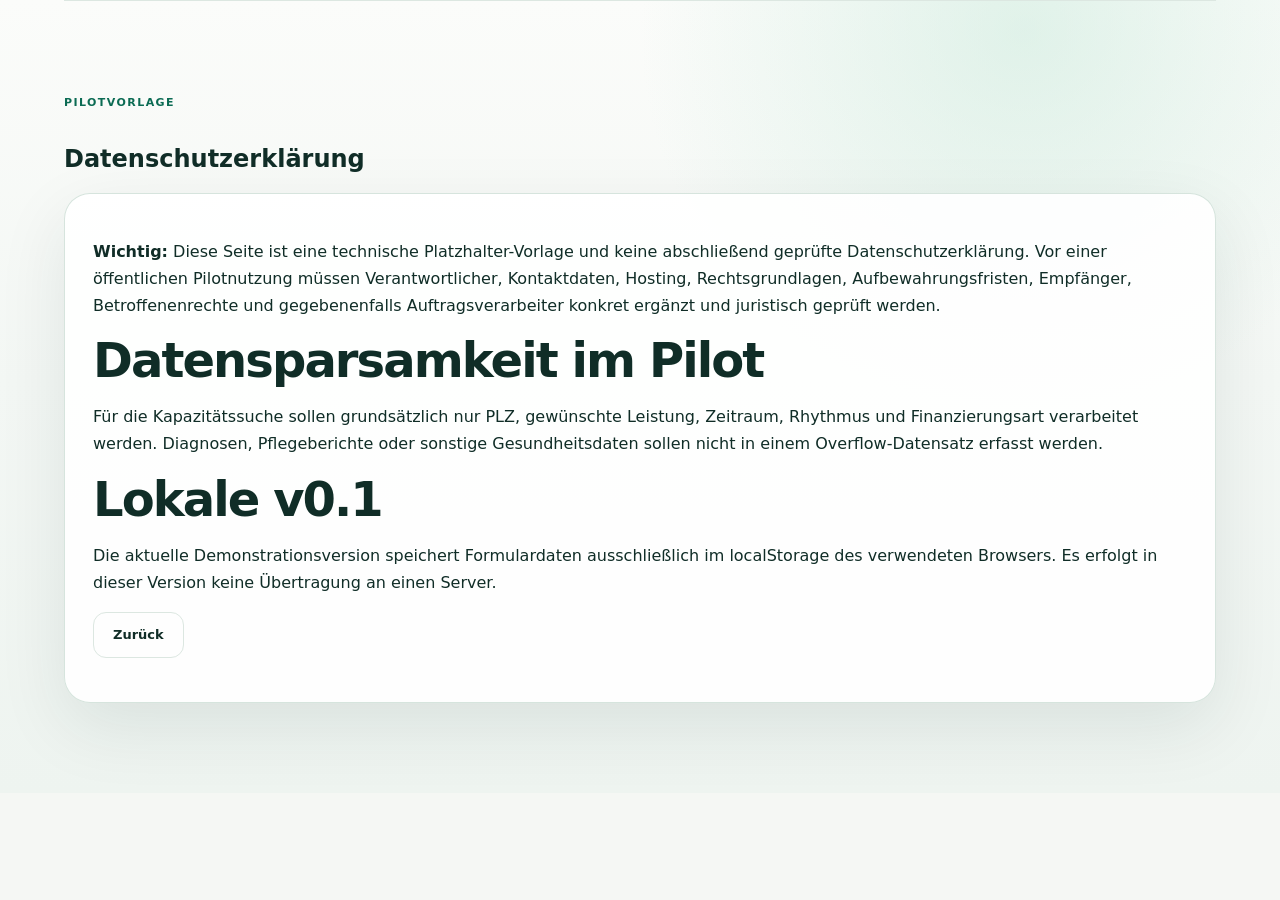
<file: datenschutz.html>
<!doctype html><html lang="de"><head><meta charset="utf-8"><meta name="viewport" content="width=device-width,initial-scale=1"><title>Datenschutz · Care Overflow Pilot</title><link rel="stylesheet" href="assets/styles.css"></head><body><main><section class="section"><span class="eyebrow">Pilotvorlage</span><h1>Datenschutzerklärung</h1><div class="card" style="padding:28px;line-height:1.7"><p><strong>Wichtig:</strong> Diese Seite ist eine technische Platzhalter-Vorlage und keine abschließend geprüfte Datenschutzerklärung. Vor einer öffentlichen Pilotnutzung müssen Verantwortlicher, Kontaktdaten, Hosting, Rechtsgrundlagen, Aufbewahrungsfristen, Empfänger, Betroffenenrechte und gegebenenfalls Auftragsverarbeiter konkret ergänzt und juristisch geprüft werden.</p><h2>Datensparsamkeit im Pilot</h2><p>Für die Kapazitätssuche sollen grundsätzlich nur PLZ, gewünschte Leistung, Zeitraum, Rhythmus und Finanzierungsart verarbeitet werden. Diagnosen, Pflegeberichte oder sonstige Gesundheitsdaten sollen nicht in einem Overflow-Datensatz erfasst werden.</p><h2>Lokale v0.1</h2><p>Die aktuelle Demonstrationsversion speichert Formulardaten ausschließlich im localStorage des verwendeten Browsers. Es erfolgt in dieser Version keine Übertragung an einen Server.</p><p><a class="button ghost" href="index.html">Zurück</a></p></div></section></main></body></html>
</file>
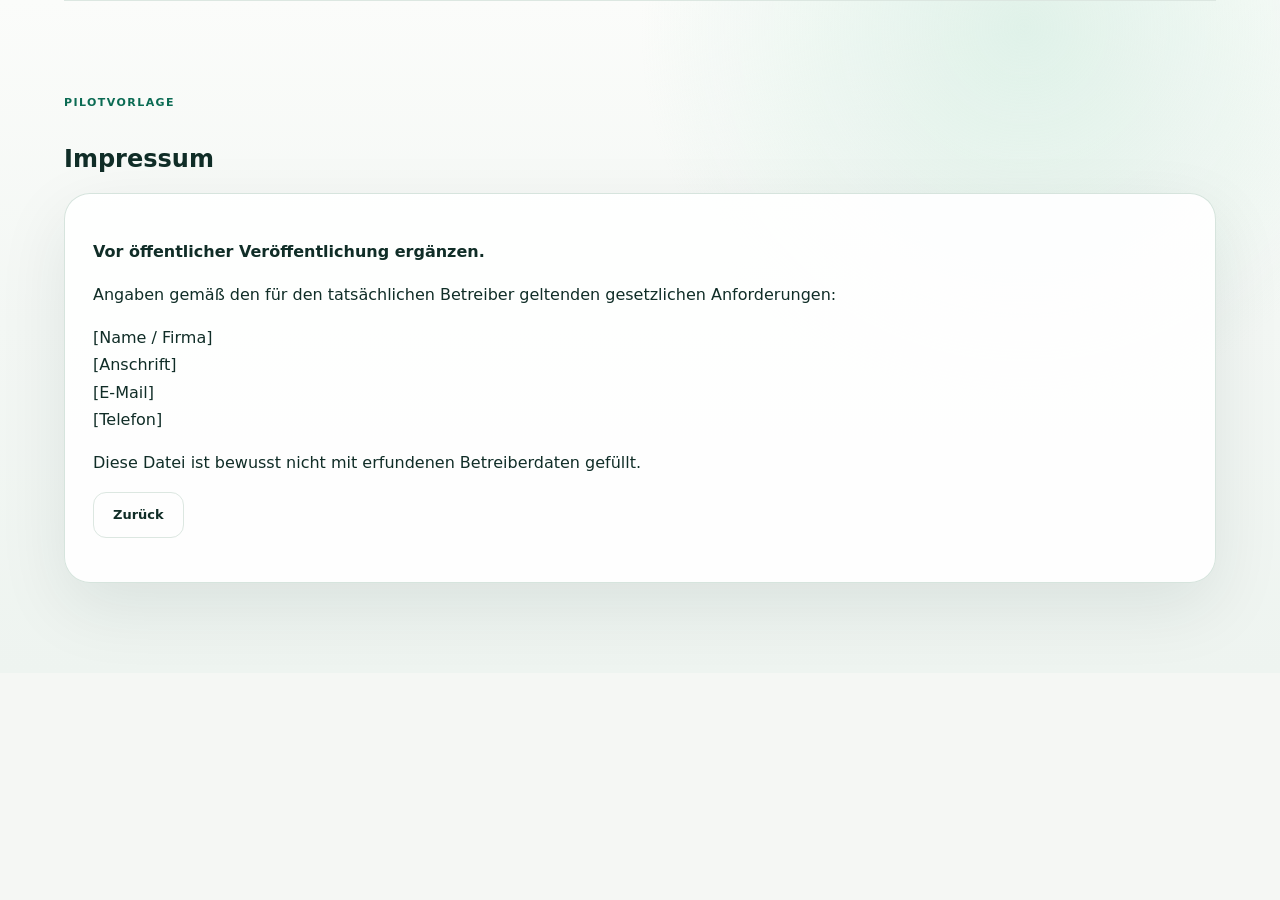
<file: impressum.html>
<!doctype html><html lang="de"><head><meta charset="utf-8"><meta name="viewport" content="width=device-width,initial-scale=1"><title>Impressum · Care Overflow Pilot</title><link rel="stylesheet" href="assets/styles.css"></head><body><main><section class="section"><span class="eyebrow">Pilotvorlage</span><h1>Impressum</h1><div class="card" style="padding:28px;line-height:1.7"><p><strong>Vor öffentlicher Veröffentlichung ergänzen.</strong></p><p>Angaben gemäß den für den tatsächlichen Betreiber geltenden gesetzlichen Anforderungen:</p><p>[Name / Firma]<br>[Anschrift]<br>[E-Mail]<br>[Telefon]</p><p>Diese Datei ist bewusst nicht mit erfundenen Betreiberdaten gefüllt.</p><p><a class="button ghost" href="index.html">Zurück</a></p></div></section></main></body></html>
</file>
<file: assets/styles.css>
:root{--bg:#f5f7f4;--surface:#fff;--ink:#102d27;--muted:#687a74;--brand:#0b6b53;--brand-dark:#064b3b;--mint:#dff3e9;--mint-soft:#eef8f3;--line:#dce7e1;--warm:#f5efe3;--danger:#a64040;--shadow:0 24px 70px rgba(16,45,39,.09);--shadow-sm:0 10px 32px rgba(16,45,39,.07);font-family:Inter,ui-sans-serif,system-ui,-apple-system,BlinkMacSystemFont,"Segoe UI",sans-serif;color:var(--ink);background:var(--bg)}*{box-sizing:border-box}html{scroll-behavior:smooth}body{margin:0;background:radial-gradient(circle at 80% 4%,rgba(195,231,215,.48),transparent 24rem),linear-gradient(180deg,#fbfcfa 0,#f3f7f4 48%,#eef4f0 100%);color:var(--ink)}a{color:inherit;text-decoration:none}.site-header{position:sticky;top:0;z-index:30;display:grid;grid-template-columns:auto 1fr auto;align-items:center;gap:34px;padding:14px max(24px,calc((100vw - 1200px)/2));background:rgba(251,252,250,.86);backdrop-filter:blur(20px);border-bottom:1px solid rgba(220,231,225,.78)}.brand{display:flex;align-items:center;gap:11px;font-weight:850;letter-spacing:-.02em}.brand-mark{display:grid;place-items:center;width:40px;height:40px;border-radius:14px;background:linear-gradient(145deg,var(--brand),#0d8465);color:#fff;font-size:12px;letter-spacing:.08em;box-shadow:0 8px 22px rgba(11,107,83,.22)}.site-header nav{justify-self:center;display:flex;gap:28px;color:#50655e;font-size:13px;font-weight:650}.site-header nav a:hover{color:var(--brand)}.header-cta{background:var(--ink);color:#fff;border-color:var(--ink)}main{max-width:1200px;margin:auto;padding:0 24px}.hero{min-height:680px;display:grid;grid-template-columns:1.12fr .72fr;gap:72px;align-items:center;padding:88px 0 64px}.eyebrow{display:inline-flex;align-items:center;gap:8px;font-size:11px;font-weight:850;letter-spacing:.13em;text-transform:uppercase;color:var(--brand);margin-bottom:16px}.eyebrow i{width:7px;height:7px;border-radius:50%;background:#2ca778;box-shadow:0 0 0 5px rgba(44,167,120,.12)}.hero h1{font-size:clamp(48px,6.3vw,82px);line-height:.98;letter-spacing:-.058em;margin:0 0 26px;max-width:850px}.hero h1 span{color:var(--brand)}.hero-copy>p{font-size:19px;line-height:1.7;color:var(--muted);max-width:690px}.hero-actions{display:flex;gap:12px;flex-wrap:wrap;margin:32px 0 25px}.button{display:inline-flex;align-items:center;justify-content:center;gap:14px;min-height:46px;padding:0 19px;border-radius:13px;border:1px solid var(--line);font-weight:780;font-size:13px;cursor:pointer;background:#fff;color:var(--ink);transition:.2s ease}.button:hover{transform:translateY(-1px);box-shadow:var(--shadow-sm)}.button.primary{background:linear-gradient(135deg,var(--brand),#087b5d);border-color:transparent;color:#fff;box-shadow:0 12px 30px rgba(11,107,83,.2)}.button.primary:hover{background:linear-gradient(135deg,var(--brand-dark),var(--brand))}.button.large{min-height:52px;padding:0 23px}.button.ghost{background:rgba(255,255,255,.72)}.button.danger{color:var(--danger);border-color:#e6c2c2}.trust-row{display:flex;gap:20px;flex-wrap:wrap;color:#597069;font-size:12px;font-weight:650}.hero-card,.card{background:rgba(255,255,255,.9);border:1px solid rgba(211,226,219,.92);border-radius:26px;box-shadow:var(--shadow)}.hero-card{position:relative;padding:31px;overflow:hidden}.hero-card:after{content:"";position:absolute;width:180px;height:180px;border-radius:50%;right:-80px;bottom:-100px;background:var(--mint);filter:blur(2px)}.live-label{display:inline-flex;align-items:center;gap:8px;padding:7px 10px;border-radius:999px;background:var(--mint-soft);font-size:10px;font-weight:850;letter-spacing:.08em;text-transform:uppercase;color:var(--brand);margin-bottom:27px}.live-label span{width:7px;height:7px;border-radius:50%;background:#2ca778}.flow-step{position:relative;z-index:1;display:grid;grid-template-columns:40px 1fr;gap:14px;align-items:start}.flow-step b{display:grid;place-items:center;width:36px;height:36px;border-radius:12px;background:var(--ink);color:#fff;font-size:11px}.flow-step strong,.flow-step span{display:block}.flow-step strong{font-size:15px;margin:2px 0 5px}.flow-step span{font-size:12px;line-height:1.5;color:var(--muted)}.flow-line{height:24px;width:1px;background:var(--line);margin:3px 0 3px 18px}.privacy-chip{position:relative;z-index:1;margin-top:24px;padding:13px 15px;border-radius:14px;background:var(--warm);font-size:12px;font-weight:750}.stats{display:grid;grid-template-columns:repeat(4,1fr);gap:12px;margin:0 0 76px}.stats article{display:flex;gap:13px;align-items:center;padding:17px;border:1px solid var(--line);border-radius:18px;background:rgba(255,255,255,.68);box-shadow:0 8px 30px rgba(16,45,39,.035)}.stats strong,.stats article div span{display:block}.stats strong{font-size:14px}.stats article div span{color:var(--muted);font-size:11px;margin-top:3px}.stat-icon{display:grid;place-items:center;min-width:38px;height:38px;border-radius:12px;background:var(--mint);color:var(--brand);font-size:12px;font-weight:850}.section{padding:90px 0;border-top:1px solid var(--line)}.intake-section,.two-column{display:grid;grid-template-columns:.7fr 1.3fr;gap:70px;align-items:start}.section-copy{position:sticky;top:100px}.section h2{font-size:clamp(34px,4vw,48px);letter-spacing:-.04em;line-height:1.06;margin:0 0 17px}.section-copy>p,.two-column>div>p,.dashboard-head p{color:var(--muted);line-height:1.7}.info-panel{margin-top:28px;padding:17px;border-left:3px solid var(--brand);background:rgba(223,243,233,.58);border-radius:0 14px 14px 0}.info-panel strong,.info-panel span{display:block}.info-panel strong{font-size:13px}.info-panel span{font-size:12px;color:var(--muted);line-height:1.5;margin-top:4px}.form-card{padding:30px}.premium-form{padding:34px}.form-heading{display:flex;gap:15px;align-items:center;padding-bottom:24px;margin-bottom:24px;border-bottom:1px solid var(--line)}.form-heading h3,.form-heading p{margin:0}.form-heading h3{font-size:19px}.form-heading p{font-size:12px;color:var(--muted);margin-top:4px}.step-badge{display:grid;place-items:center;width:42px;height:42px;border-radius:14px;background:var(--ink);color:#fff;font-size:11px;font-weight:850}.grid-2{display:grid;grid-template-columns:1fr 1fr;gap:16px}label{display:flex;flex-direction:column;gap:8px;font-size:12px;font-weight:760;color:#3d554e;margin-bottom:17px}input,select,textarea{width:100%;border:1px solid #cadbd3;border-radius:13px;background:#fbfdfc;color:var(--ink);padding:13px 14px;font:inherit;outline:none;transition:.18s}input:hover,select:hover,textarea:hover{border-color:#a9c6b9}input:focus,select:focus,textarea:focus{border-color:var(--brand);box-shadow:0 0 0 4px rgba(11,107,83,.09);background:#fff}textarea{resize:vertical}.check{flex-direction:row;align-items:flex-start;font-weight:500;line-height:1.55;color:var(--muted)}.check input{width:auto;margin-top:3px}.submit-button,.secondary-submit{width:100%;min-height:52px}.secondary-submit{background:var(--ink);border-color:var(--ink);color:#fff}.submit-button .button-arrow{margin-left:auto}.button:disabled{opacity:.65;cursor:wait;transform:none}.button.loading .button-label:after{content:" …"}.form-message{font-size:12px!important;line-height:1.5;margin:13px 0 0!important;color:var(--brand)!important}.form-message.success{padding:12px 14px;border-radius:12px;background:var(--mint-soft)}.form-message.error{padding:12px 14px;border-radius:12px;background:#fff0f0;color:var(--danger)!important}.alt{background:linear-gradient(135deg,rgba(232,244,238,.55),rgba(255,255,255,.2));margin-left:-24px;margin-right:-24px;padding-left:24px;padding-right:24px;border-radius:30px}.compact-section{padding-top:72px;padding-bottom:72px}.dashboard-head{display:flex;justify-content:space-between;align-items:end;gap:24px}.dashboard-head h2{margin-bottom:8px}.dashboard-head p{margin:0}.dashboard-metrics{display:grid;grid-template-columns:repeat(4,1fr);gap:13px;margin:30px 0 18px}.dashboard-metrics article{background:rgba(255,255,255,.86);border:1px solid var(--line);border-radius:18px;padding:20px;box-shadow:var(--shadow-sm)}.dashboard-metrics span{display:block;color:var(--muted);font-size:11px}.dashboard-metrics strong{display:block;font-size:32px;letter-spacing:-.04em;margin-top:8px}.dashboard-grid{display:grid;grid-template-columns:1fr 1fr;gap:18px}.table-card,.match-card{padding:24px}.table-card h3,.match-card h3{margin-top:0;font-size:15px}.match-card{margin-top:18px}.list-empty{padding:22px;background:#f7faf8;border-radius:14px;color:var(--muted);font-size:12px}.list-row{display:grid;gap:7px;padding:14px 0;border-bottom:1px solid var(--line)}.list-row:last-child{border-bottom:0}.row-top{display:flex;justify-content:space-between;gap:10px;align-items:center}.pill{display:inline-flex;padding:5px 9px;border-radius:999px;background:var(--mint);color:var(--brand);font-size:10px;font-weight:850}.pill.open{background:#fff4db;color:#825b00}.pill.matched{background:#e4f5eb;color:#1e6d44}.meta{color:var(--muted);font-size:11px;line-height:1.55}.match-item{display:flex;justify-content:space-between;gap:18px;align-items:center;padding:14px 0;border-bottom:1px solid var(--line)}.match-item:last-child{border-bottom:0}.dashboard-actions{display:flex;gap:10px;margin-top:18px}.legal-grid{display:grid;grid-template-columns:1fr 1fr;gap:18px}.legal-grid .card{padding:28px}.legal-grid h2{font-size:23px;margin:12px 0 10px}.legal-grid p{color:var(--muted);line-height:1.65;font-size:13px}.legal-icon{display:grid;place-items:center;width:40px;height:40px;border-radius:13px;background:var(--mint);color:var(--brand);font-weight:850}footer{max-width:1200px;margin:0 auto;padding:30px 24px 52px;display:flex;justify-content:space-between;border-top:1px solid var(--line);color:var(--muted);font-size:12px}footer strong,footer span{display:block}footer strong{color:var(--ink);margin-bottom:4px}.footer-links{display:flex;gap:18px}@media(max-width:900px){.site-header{grid-template-columns:auto auto}.site-header nav{display:none}.header-cta{justify-self:end}.hero,.intake-section,.two-column{grid-template-columns:1fr}.hero{gap:42px;padding-top:60px}.section-copy{position:static}.stats{grid-template-columns:1fr 1fr}.dashboard-grid,.legal-grid{grid-template-columns:1fr}.dashboard-metrics{grid-template-columns:1fr 1fr}}@media(max-width:560px){main{padding:0 16px}.site-header{padding:12px 16px}.brand>span:last-child{display:none}.header-cta{min-height:40px}.hero{min-height:auto;padding:54px 0 44px}.hero h1{font-size:46px}.hero-copy>p{font-size:16px}.hero-card{padding:24px}.stats,.dashboard-metrics,.grid-2{grid-template-columns:1fr}.stats{margin-bottom:54px}.section{padding:64px 0}.intake-section,.two-column{gap:30px}.premium-form,.form-card{padding:22px}.alt{margin-left:-16px;margin-right:-16px;padding-left:16px;padding-right:16px;border-radius:24px}.dashboard-head{align-items:flex-start;flex-direction:column}.dashboard-actions{flex-direction:column}.trust-row{gap:10px 16px}footer{padding-left:16px;padding-right:16px;flex-direction:column;gap:18px}}
</file>
